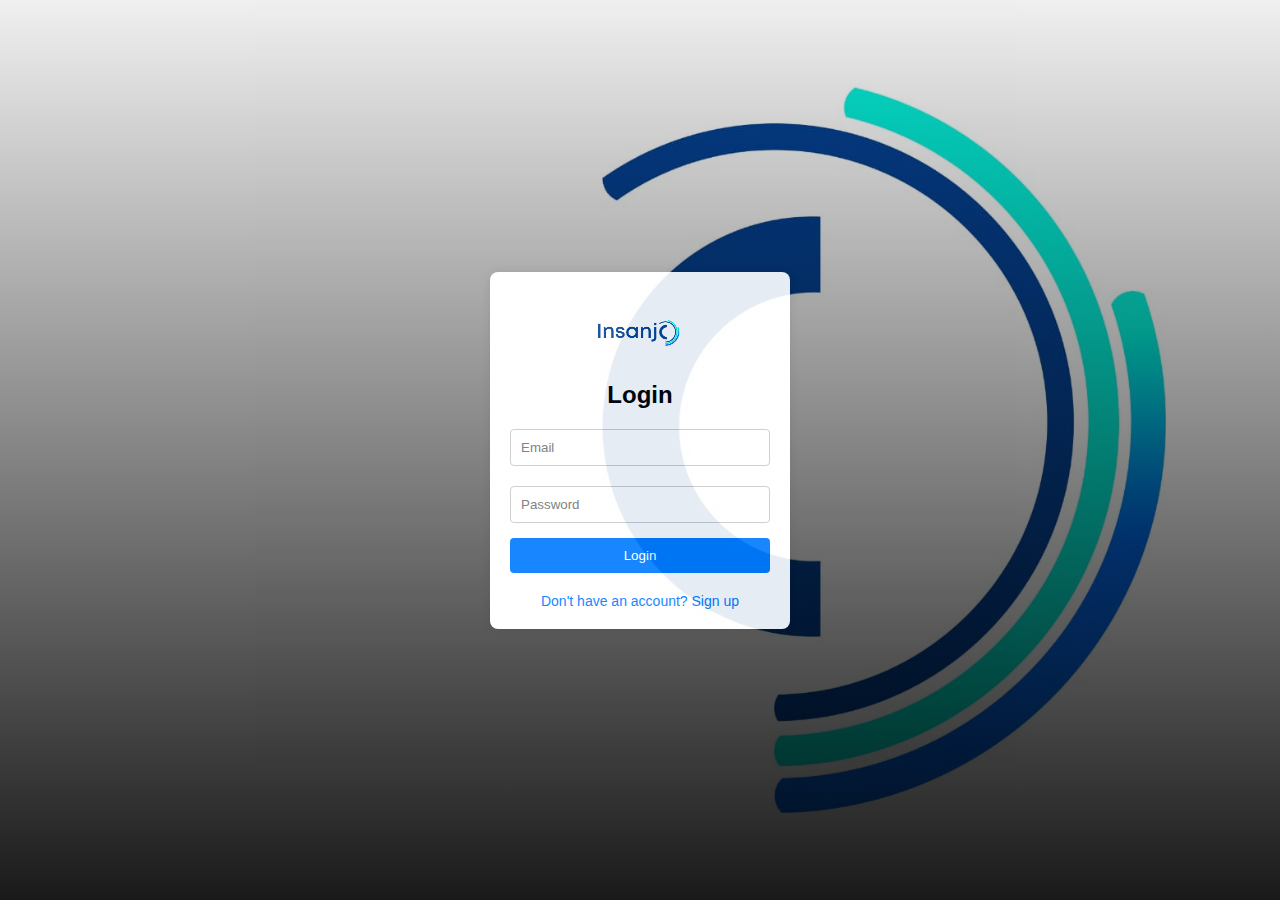
<file: login.html>
<!DOCTYPE html>
<html lang="en">
<head>
    <meta charset="UTF-8">
    <meta name="viewport" content="width=device-width, initial-scale=1.0">
    <link rel="icon" href="images/favicon.png" type="image/png">
    <link rel="stylesheet" href="login.css">
    <title>Login and Signup</title>
</head>
<body>
<div class="container">
    <div class="logo">
        <img src="images/Insanjo Logo.png" alt="Logo">
    </div>
    <form id="loginForm">
        <h2 style="margin-bottom: 5px;">Login</h2>
        <input type="email" pattern="^[A-Za-z0-9](([_\.\-]?[a-zA-Z0-9]+)*)@([A-Za-z0-9]+)(([\.\-]?[a-zA-Z0-9]+)*)\.([A-Za-z]{2,})$" placeholder="Email" required>
        <input type="password" placeholder="Password" required>
        <button type="submit">Login</button>
        <p class="toggle-form" onclick="toggleForm('signup')">Don't have an account? Sign up</p>
    </form>

    <form id="signupForm" style="display: none;">
        <h2 style="margin-bottom: 5px;">Sign Up</h2>
        <input type="text" placeholder="Full Name" required>
        <input type="email" pattern="^[A-Za-z0-9](([_\.\-]?[a-zA-Z0-9]+)*)@([A-Za-z0-9]+)(([\.\-]?[a-zA-Z0-9]+)*)\.([A-Za-z]{2,})$" placeholder="Email" required="true">
        <input type="password" placeholder="Password" required>
        <button type="submit">Sign Up</button>
        <p class="toggle-form" onclick="toggleForm('sign-in')">Already Registered? Sign in</p>
    </form>
</div>

<script>
    function toggleForm(formType) {
        const loginForm = document.getElementById('loginForm');
        const signupForm = document.getElementById('signupForm');

        if (formType === 'signup') {
            loginForm.style.display = 'none';
            signupForm.style.display = 'block';
        } else {
            loginForm.style.display = 'block';
            signupForm.style.display = 'none';
        }
    }
</script>

</body>
</html>
</file>
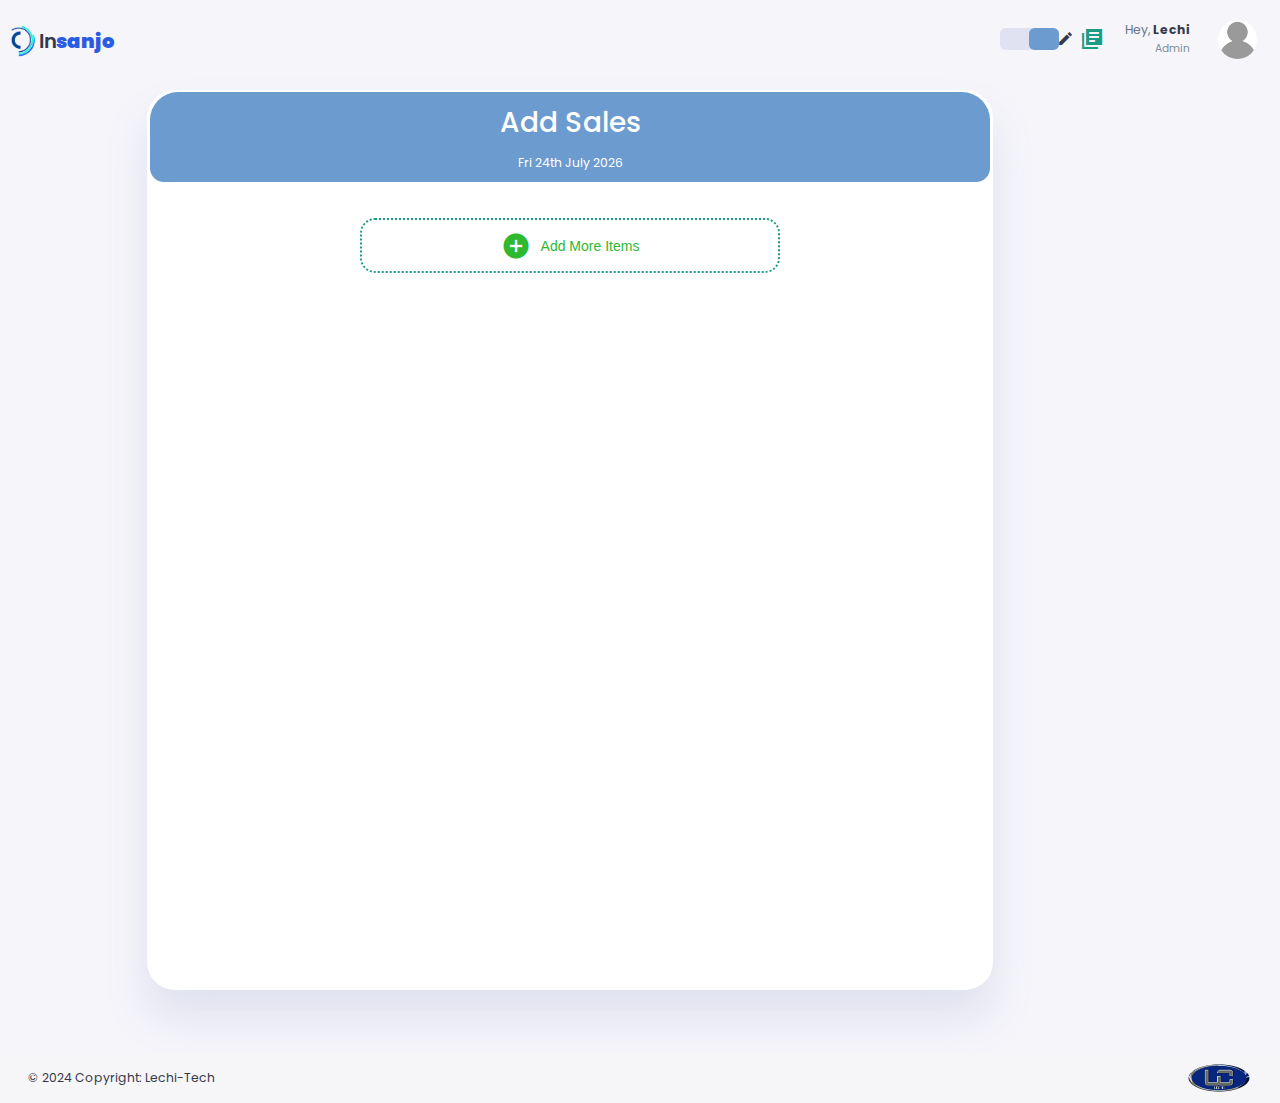
<file: preForm.html>
<!DOCTYPE html>
<html lang="en">
<head>
    <meta charset="UTF-8">
    <meta name="viewport" content="width=device-width, initial-scale=1.0">
    <link href="https://fonts.googleapis.com/icon?family=Material+Icons+Sharp" rel="stylesheet">
    <link rel="stylesheet" href="https://fonts.googleapis.com/css2?family=Material+Symbols+Outlined:opsz,wght,FILL,GRAD@24,400,0,0" />
    <link rel="stylesheet" href="https://cdnjs.cloudflare.com/ajax/libs/font-awesome/4.3.0/css/font-awesome.css" type="text/css">
    <link rel="icon" href="images/favicon.png" type="image/png">
    <link rel="stylesheet" href="form.css">
    <title>Insanjo Sales Form</title>
</head>
<body>
    <div class="container">
        <!-- Sidebar Section -->
        <div class="left-side">
            <div class="corner">
                <a onclick="goHome(); return false">
                    <div class="logo">
                        <img src="images/logoBox.png">
                        <h2>In<b><span class="color2">sanjo</span></b></h2>
                    </div>
                </a>
            </div>
            <script>
                function goHome(){
                    window.location.href = "index.html";
                }
            </script>
        </div>
        
        <div class="center">
            <div class="input-container">
                <div class="formHead">
                    <h1>Add Sales</h1>
                    <div id="date" style="margin-bottom: 10px;"></div>
                </div>
                <br><br>
                <div class="preAdd">
                    <button type="button" class="addMoreItems" onclick="addMoreItems(); return false">
                        <div class="innerText">
                            <span class="material-icons-sharp" style="font-size: 30px; margin-right: 10px; color: rgb(47, 185, 47);">add_circle</span>
                            <p style="font-size: 14px; color: rgb(47, 185, 47);">Add More Items</p>
                        </div>
                    </button>
                </div>
                <form id="SalesItem" class="itemPop">
                    <div class="inventory-box" id="inventory-box">
                        <button id="itemClosed" type="button" onclick="closePopup()" style="border-radius: 50%; background-color: var(background-color);"><i class="fa fa-times" aria-hidden="true"></i></button>
                        <h3 class="topBox">NEW SALES</h3>
                        <div class="inputs tops">
                            <div class="item-name2" style="flex-basis: 50%;">
                                <h4>Item  Name:</h4>
                                    <select id="itemDropdown" class="selector">
                                        <option value="1" data-price="10.00">Item 1</option>
                                        <option value="2" data-price="20.00">Item 2</option>
                                        <option value="3" data-price="30.00">Item 3</option>
                                    </select>
                                </div>
                            <div class="item-name1" style="flex-basis: 16%;">
                                <h4>Quantity:</h4>
                                <input type="number" placeholder="100" required />
                            </div>
                        </div>
                        <div class="inputs seconds">
                            <div class="unit-Expenses">
                                <div class="item-name1 Unit-Ex">
                                    <h4>Unit Price:</h4>
                                    <input type="number" placeholder="100" readonly />
                                </div>
                                <div class="item-name1 Unit-Ex">
                                    <h4>Expenses:</h4>
                                    <input type="number" placeholder="Optional (each)"/>
                                </div>
                            </div>
                            <div class="item-name1 seconds">
                                <h4>Total Price:</h4>
                                <input type="number" placeholder="Total Cost" readonly />
                            </div>
                        </div>
                        <br>
                        <div class="input-place">
                            <textarea cols="25" rows="5" placeholder="leave a note" id="txArea" style="border-radius: 5px; resize: vertical; height: 97px;" maxlength="1000"></textarea>
                        </div>
                        <div class="input-place" style="display: flex;">
                            <p style="margin-right: 10px;">Save Notes</p>
                            <input type="radio" name="enableText" id="enableTxt" onclick="saveText()">
                            <label for="enableTxt" style="margin-right: 5px;">Yes</label>
                            <input type="radio" name="enableText" id="enableTxt" onclick="saveText()">
                            <label for="disableTxt">No</label>
                        </div>
                        <hr>
                        <br>
                        <div class="twoButtons">
                            <input type="submit" value="Add" onclick="addForm();">
                            <input type="button" value="Cancel" onclick="closePopup();">
                        </div>
                    </div>
                </form>
                <div class="formOverlay"></div>
                <br>
            </div>
        </div>
        <!-- Right Section -->
        <div class="right-side">
            <div class="nav">
                <div class="right-corner">
                    <a onclick="goHome(); return false">
                        <div class="logo">
                            <img src="images/logoBox.png">
                            <h2>In<b><span class="color2">sanjo</span></b></h2>
                        </div>
                    </a>
                </div>
                <div class="dark-mode">
                    <span class="material-icons-sharp active">light_mode</span>
                    <span class="material-icons-sharp">dark_mode</span>
                </div>
                <div class="inventory" onclick="openInventory(); return false">
                    <span class="material-icons-sharp" style="color: #1B9C85;">library_books</span>
                </div>
                <script>
                    function openInventory(){
                        window.location.href = 'inventory.html';
                    }
                </script>
                <div class="profile">
                    <div class="about">
                        <p>Hey, <b>Lechi</b></p>
                        <small class="admin">Admin</small>
                    </div>
                    <div class="displayPic usersDetails">
                        <img src="images/blank-person-icon-9.jpg">
                    </div>
                </div>
            </div>
            
            <div class="details usersDetails">
                <div class="user-profile">
                    <div class="profile_image" style="margin-left: 10px;">
                        <input type="file" class="image_file">
                    </div>
                    <div class="profile_names" style="margin-top: 10px;">
                        <h2>Administrator</h2>
                        <p>Admin</p>
                    </div>
                </div>
                <div class="sidebar">
                    <a href="#" onclick="goHome(); return false">
                        <span class="material-icons-sharp">home</span>
                        <h3>Home</h3>
                    </a>
                    <a href="#" onclick="openProfile(); return false">
                        <span class="material-icons-sharp">
                            account_circle</span>
                        <h3>Profile</h3>
                    </a>
                    <a href="#" class="" onclick="openProfile()">
                        <span class="material-icons-sharp">business</span>
                        <h3>Business Profile</h3>
                    </a>
                    <a href="#" onclick="openProfile(); return false">
                        <span class="material-icons-sharp">manage_accounts</span>
                        <h3>Account</h3>
                    </a>
                    <a href="#" onclick="openProfile(); return false">
                        <span class="material-icons-sharp">notifications</span>
                        <h3>Notifications</h3>
                    </a>
                    <a href="#">
                        <span class="material-icons-sharp">logout</span>
                        <h3>Logout</h3>
                    </a>
                    <script>
                        function openProfile(){
                            window.location.href = 'profile.html';
                        }
                        function goHome(){
                            window.location.href = "index.html";
                        }
                    </script>
                </div>
            </div>
            <!-- End of Nav -->
        </div>
        <div class="footer">
            <div class="foot">
                <nav class="footer-nav"> © 2024 Copyright: Lechi-Tech</a></nav>
                <a href="#" class="footer-link"><img src="images/Lechi Logo.png" alt="logoImage"></a>
            </div>
        </div>
    </div>

    <script>
        // ===========To TOGGLE THE RIGHT HAND MENU================================//
        document.addEventListener('DOMContentLoaded', function () {
            const displayPic = document.querySelector('.displayPic.usersDetails');
            const details = document.querySelector('.details');

            displayPic.addEventListener('click', function (event) {
                details.classList.toggle('active');
                event.stopPropagation(); // Prevents the click event from propagating to document
            });

            // Close details when clicking outside of it
            document.addEventListener('click', function (event) {
                if (!details.contains(event.target) && !displayPic.contains(event.target)) {
                    details.classList.remove('active');
                }
            });
        });
    </script>
    <script>
        //JavaScript to toggle popup visibility
        function addMoreItems(){
            var SalesItem = document.getElementById('SalesItem');
            var overlay = document.querySelector('.formOverlay');
            SalesItem.style.display = 'block';
            overlay.style.display = 'block';

        }
        function closePopup(){
            var SalesItem = document.getElementById('SalesItem');
            var overlay = document.querySelector('.formOverlay');
            SalesItem.style.display = 'none';
            overlay.style.display = 'none';
        }

        //JavaScript to ensure popup opens and stays open on first click
        document.addEventListener('DOMContentLoaded', function (){
            const addProductButton = document.getElementById('add');
            const SalesItem = document.getElementById('SalesItem');
            var overlay = document.querySelector('.formOverlay');
            const itemCloseButton = document.getElementById('itemClosed');

            addProductButton.addEventListener('click', function (event) {
                event.preventDefault(); // Prevent default form submission behavior
                SalesItem.style.display = 'block';
                overlay.style.display = 'block';
            });

            itemCloseButton.addEventListener('click', function (){
                SalesItem.style.display = 'none';
                overlay.style.display = 'none';
            });
        });
        </script>

        <script>
            // Function to get the current date and format it
            function getCurrentDate() {
                var today = new Date();

                var daysOfWeek = ["Sun", "Mon", "Tue", "Wed", "Thu", "Fri", "Sat"];
                var monthsOfYear = ["January", "February", "March", "April", "May", "June", "July", "August", "September", "October", "November", "December"];

                var dayOfWeek = daysOfWeek[today.getDay()];
                var day = today.getDate();
                var month = monthsOfYear[today.getMonth()];
                var year = today.getFullYear();

                // Get the correct suffix for the day
                var suffix = getDaySuffix(day);

                return dayOfWeek + " " + day + suffix + " " + month + " " + year;
            }

            function getDaySuffix(day) {
                if (day > 3 && day < 21) return "th"; // 4th to 20th are "th"
                switch (day % 10) {
                    case 1: return "st";
                    case 2: return "nd";
                    case 3: return "rd";
                    default: return "th";
                }
            }
            // Display the current date in the 'date' div
            document.getElementById('date').textContent = getCurrentDate();
        </script>
        <script>
            // =================To save NOTES in the note section=====================//
            function saveText() {
            var Disabled = document.getElementById("txArea").disabled;
            document.getElementById("txArea").disabled = !Disabled;
            }
        </script>
        <script src="dlMood.js"></script>
</body>
</html>
</file>
<file: login.css>
*{
    margin: 0;
    padding: 0;
    box-sizing: border-box;
}
body {
    font-family: Arial, sans-serif;
    margin: 0;
    padding: 0;
    display: flex;
    justify-content: center;
    align-items: center;
    height: 100vh;
    background: url(images/Watermark.jpeg);
    border-image: fill 0 linear-gradient(#0001, #000);
    background-size: contain;
    background-repeat: no-repeat;
    background-position: 50%;
    opacity: 0.9;
}

.container {
    background-color: #fff;
    padding: 20px;
    border-radius: 8px;
    box-shadow: 0 0 10px rgba(0, 0, 0, 0.1);
    width: 300px;
    text-align: center;
}
img{
    width: 100px;
    height: 85px;
}
form {
    display: flex;
    flex-direction: column;
    gap: 10px;
}

input {
    width: 100%;
    padding: 10px;
    margin: 5px 0;
    border: 1px solid #ccc;
    border-radius: 4px;
    box-sizing: border-box;
}

button {
    padding: 10px;
    background-color: #007BFF;
    color: #fff;
    border: none;
    border-radius: 4px;
    cursor: pointer;
}

button:hover {
    background-color: #0056b3;
}

.toggle-form {
    margin-top: 10px;
    font-size: 14px;
    color: #007BFF;
    cursor: pointer;
}
</file>
<file: form.css>
@import url('https://fonts.googleapis.com/css2?family=Poppins:wght@300;400;500;600;700;800&display=swap');

:root{
    --color-primary: #6C9BCF;
    --color-blue: #295be4;
    --color-blues: #295be4;
    --color-success: #1B9C85;
    --color-warning: #F7D060;
    --color-white: #fff;
    --color-about-dark: #7d8da1;
    --color-dark: #363949;
    --background-color: #f5f5fa;
    --color-light: rgba(132, 139, 200, 0.18);
    --color-dark-variant: #677483;
    --color-background: #f6f6f9;
    --card-border-radius: 2rem;
    --border-radius-1: 0.4rem;
    --border-radius-2: 1.2rem;
    --card-padding: 1.8rem;
    --padding-1: 1.2rem;
    --box-shadow: 0 2rem 3rem var(--color-light);
}

.dark-mode-variables{
    --color-background: #181a25;
    --color-white: #202630;
    --background-color: #2d2d2d;
    --color-blues: #6C9BCF;
    --color-dark: #edeffd;
    --color-dark-variant: #a3bdcc;
    --color-light: rgba(0, 0, 0, 0.4);
    --box-shadow: 0 2rem 3rem var(--color-light);
}

*{
    margin: 0;
    padding: 0;
    border: 0;
    text-decoration: none;
    box-sizing: border-box;
}

html{
    font-size: 14px;
}

body{
    width: 100vw;
    height: 100vh;
    font-family: 'Poppins', sans-serif;
    font-size: 0.88rem;
    user-select: none;
    overflow-x: hidden;
    color: var(--color-dark);
    background-color: var(--background-color);
}

a{
    color: var(--color-dark);
}

img{
    display: block;
    width: 100%;
    object-fit: cover;
}

h1{
    font-weight: 500;
    font-size: 2.0rem;
    margin: 10px;
}

h2{
    font-weight: 600;
    font-size: 1.4rem;
}

h3{
    font-weight: 500;
    font-size: 0.87rem;
}

small{
    font-size: 0.76rem;
}

p{
    color: var(--color-dark-variant);
}

b{
    color: var(--color-dark);
}

.admin{
    color: var(--color-about-dark);
}

.primary{
    color: var(--color-primary);
}

.color2{
    color: var(--color-blues);
}

.success{
    color: var(--color-success);
}

.warning{
    color: var(--color-warning);
}

.container{
    display: grid;
    width: 100%;
    margin: 0;
    gap: 0.5rem;
    grid-template-columns: 10rem auto 20rem;
    grid-template-areas:
    'left-side center right-side'
    'footer footer footer';
    height: 100vh;
}

.left-side {
    grid-area: left-side;
}

.left-side .corner{
    display: flex;
    align-items: center;
    justify-content: space-between;
    margin-top: 1.4rem;
}

.left-side .corner .logo{
    display: flex;
    gap: 0.5rem;
    cursor: pointer;
    align-items: center;
}

.left-side .corner .logo img{
    flex: 1;
    width: 3.5rem;
    height: 3rem;
    object-fit: contain;
    margin-right: -17px;
}

.details{
    display: flex;
    flex-direction: column;
    margin-top: 3.5rem;
    height: auto;
    width: 100%;
    right: 0;
    border-radius: var(--card-border-radius);
    box-shadow: var(--box-shadow);
    background-color: var(--color-white);
    border: 5px solid var(--color-success);
    opacity: 0;
    transition: opacity 0.2s;
}

.details.active {
    opacity: 1;
    transition: opacity 0.2s;
}

.right-side .user-profile{
    justify-content: center;
    text-align: center;
    padding: var(--card-padding);
    padding-bottom: 1rem;
    cursor: pointer;
    transition: all 0.3s ease;
}

.profile_image{
    display: flex;
    height: 170px;
    width: 170px;
    position: relative;
    border: 5px solid #fff;
    border-radius: 50%;
    background: url(images/blank-person-icon-9.jpg);
    margin-left: 10px;
    background-size: 100% 100%;
    overflow: hidden;
}
.image_file{
    position: absolute;
    bottom: 0;
    outline: none;
    color: transparent;
    width: 100%;
    padding: 20px 120px;
    box-sizing: border-box;
    cursor: pointer;
    left: -63px;
    transform: 0.5s;
    background: rgba(0,0,0,0.5);
    opacity: 0;
}
.image_file::-webkit-file-upload-button{
    visibility: hidden;
}
.image_file::before{
    content: '\f030';
    font-family: fontAwesome;
    font-size: 30px;
    margin-left: 8px;
    color: #fff;
    display: inline-block;
    -webkit-user-select: none;
}
.image_file::after{
    content: 'update';
    margin-left: 5px;
    color: #fff;
    top: 47px;
    position: absolute;
    display: block;
}
.image_file:hover{
    opacity: 1;
}

.sidebar{
    flex-direction: column;
    border-radius: 15px;
    height: fit-content;
    position: relative;
    transition: all 0.3s ease;
}

.sidebar:hover{
    box-shadow: none;
}

.sidebar a{
    display: flex;
    align-items: center;
    color: var(--color-dark);
    height: 3.7rem;
    gap: 1rem;
    position: relative;
    margin-left: 2rem;
    transition: all 0.3s ease;
}

.sidebar a span{
    font-size: 1.6rem;
    transition: all 0.3s ease;
}

.sidebar a:hover{
    color: var(--color-success);
}
.sidebar:last-child {
    margin-bottom: 20px;
}
.formHead{
    display: flex;
    justify-content: center;
    background-color: var(--color-primary);
    width: 100%;
    border-radius: 2rem 2rem 1rem 1rem;
    color: var(--color-white);
    flex-direction: column;
    align-items: center;
}

.center{
    grid-area: center;
    margin-top: 1.4rem;
    margin-bottom: 4rem;
}

.input-container {
    display: flex;
    flex-direction: column;
    align-items: center;
    width: 100%;
    margin: 0 auto;
    padding: 0.2rem;
    background-color: var(--color-white);
    box-shadow: var(--box-shadow);
    border-radius: var(--card-border-radius);
    margin-top: 5rem;
    height: 100vh;
}

form{
    display: flex;
    justify-content: space-between;
    flex-direction: column;
    align-items: center;
}

.dark-mode{
    background-color: var(--color-light);
    display: flex;
    justify-content: space-between;
    align-items: center;
    height: 1.6rem;
    width: 4.2rem;
    cursor: pointer;
    border-radius: var(--border-radius-1);
}
.right-side{
    margin-top: 1.4rem;
}

.right-side .nav{
    display: flex;
    justify-content: flex-start;
    gap: 1.5rem;
    align-items: center;
}
.right-side .right-corner{
    display: none;
}

.right-side .dark-mode{
    background-color: var(--color-light);
    display: flex;
    justify-content: space-between;
    align-items: center;
    height: 1.6rem;
    width: 4.2rem;
    cursor: pointer;
    border-radius: var(--border-radius-1);
}

.right-side .dark-mode span{
    font-size: 1.2rem;
    width: 50%;
    height: 100%;
    display: flex;
    align-items: center;
    justify-content: center;
}

.right-side .dark-mode span.active{
    background-color: var(--color-primary);
    color: white;
    border-radius: var(--border-radius-1);
}
.right-side .inventory{
    color: var(--color-blues);
    display: flex;
    justify-content: space-between;
    align-items: center;
    cursor: pointer;
}
.right-side .nav .profile{
    display: flex;
    gap: 2rem;
    text-align: right;
    cursor: pointer;
    align-items: center;
}

.right-side .nav .profile .displayPic{
    width: 2.8rem;
    height: 2.8rem;
    border-radius: 50%;
    overflow: hidden;
}
.input-contained input[type="submit"],
.input-contained input[type="button"] {
    margin: 8px;
    width: fit-content;
    padding: 0.8rem;
    background-color: var(--color-primary);
    color: var(--color-white);
    border: none;
    border-radius: 10px;
    cursor: pointer;
    left: 50%;
    transition: background-color 0.3s ease;
}
        
.input-contained input[type="submit"]:hover,
.input-contained input[type="button"]:hover{
    background-color: var(--color-dark);
}

/* =========================footer==================================== */
.footer{
    grid-area: footer;
    background-color: var(--color-background);
    width: 100%;
}

.foot{
    padding: 0 28px;
    align-items: 
    center; display: flex; 
    justify-content: space-between;
    background-color: var(--color-background);
}
.footer-nav{
    padding: 16px 0;
}
.footer-link{
    align-items: center; 
    display: inline-flex; 
    height: 30px; 
    width: 66px;
}
.footer-link img{
    max-height: 100%; 
    max-width: 100%;
}

/*======================= PREFORM TO ADD ITEMS SOLD STARTS HERE =============================*/
.preAdd {
    display: flex;
    position: relative;
    width: 50%;
    height: 55px;
    border: 2px dotted var(--color-success);
    border-radius: 15px;
    cursor: pointer;
}
.addMoreItems {
    cursor: pointer; 
    width: 100%; 
    height: 100%; 
    position: relative;
    background-color: var(--color-white);
    border-radius: 15px;
}
.innerText{
    display: flex;
    position: absolute; 
    top: 50%; 
    left: 50%; 
    transform: translate(-50%, -50%);
    align-items: center; 
    text-align: center; 
    flex-direction: row;
}

/*======================= PREFORM TO ADD ITEMS SOLD ENDS HERE =============================*/

 /* ============================= INVENTORY POPUP SECTION STARTS============================= */
.itemPop {
    display: none;
    position: fixed;
    left: 0;
    right: 0;
    top: 50px;
    width: 800px;
    margin: 0 auto;
    background: var(--color-white);
    background-color: var(--color-white);
    box-shadow: var(--box-shadow);
    border-radius: var(--card-border-radius);
    color: var(--color-dark);
    z-index: 1005;
    /* border-radius: 3px; */
    padding: 35px 35px 12px 35px;
    font-size: 15px;
    -moz-box-shadow: 0 0 5px;
    -webkit-box-shadow: 0 0 5px;
    box-shadow: 0 0 5px;
}

.formOverlay {
    background: rgba(0, 0, 0, 0.6);
    width: 100%;
    height: 100%;
    position: fixed;
    top: 0;
    left: 0;
    right: 0;
    z-index: 1004;
    display: none;
}

#itemClosed {
    position: absolute;
    right: 16px;
    top: 10px;
    width: 20px;
    height: 20px;
    cursor: pointer;
    }

#itemClosed i {
    color: #1B9C85;
    }

.inventory-box {
    display: flex;
    flex-direction: column;
    width: 100%;
}

.inventory-box .topBox {
    color: #1B9C85;
    font-size: 16px;
    font-weight: 700;
    line-height: 24px;
    margin-bottom: 40px;
    text-align: center;
}
.inputs {
    display: flex;
    flex-direction: row;
    justify-content: space-around;
    width: 100%;
    margin-bottom: 30px;
    align-items: center;
}
.item-name1, .item-name2 {
    flex-grow: 1;
    flex-direction: column;
    margin: 0 0.5rem;
}
.item-name1 h4, .item-name2 h4, .item-image h4 {
    font-weight: 450;
    font-size: 14px;
}
.item-name1 input {
    margin: 1px;
    border: 1px solid lightgrey;
    border-radius: 3px;
    padding: 6px;
    width: 100%;
}
.item-name2 input, select{
    margin: 1px;
    border: 1px solid lightgrey;
    border-radius: 3px;
    padding: 6px;
    width: 100%;
}
.unit-Expenses {
    display: flex;
    flex-direction: row;
}

input::placeholder {
    opacity: 1;
}

input:focus {
    outline: 1px solid green;
    box-shadow: inset 0 1px 1px rgba(255, 255, 255, 0.4);
}

.item-image p {
    margin: 5px 0 5px 0;
    font-size: 12px;
}

.item-image input[type="file"] {
    margin-top: 5px;
    height: 100% !important;
    width: 25%;
    cursor: pointer;
}

hr {
    border: none;
    height: 1px;
    width: 100%;
    margin-top: 20px;
    color: #333;
    background-color: #333;
}

.submit_item {
    background-color: rgb(82, 179, 82);
    border-radius: 5px;
    color: white;
    padding: 10px;
    margin: 5px 0;
    cursor: pointer;
    transition: 400ms ease-in;
}
.submit_item:hover {
    background-color: var(--color-success);
    transform: scale(1.1);
}
.inventory-box .bottom-logo{
display: flex;
justify-content: center;
align-items: center;
flex-direction: column;
}

.inventory-box .bottom-logo img{
    width: 6.5rem;
    height: 4rem;
    object-fit: contain;
    }

textarea{
    width: 100%;
    background-color: var(--color-background);
    color: var(--color-dark);
    border: 1px solid var(--color-dark);
}

.twoButtons{
    width: calc(100% - 1.7rem);
    border-radius: 5px;
    display: flex;
    justify-content: center;
    margin: 0 0 10px 0;
}

.itemPop input[type="submit"], .itemPop input[type="button"] {
    margin: 8px;
    width: fit-content;
    padding: 0.8rem;
    background-color: var(--color-primary);
    color: var(--color-white);
    border: none;
    border-radius: 10px;
    cursor: pointer;
    left: 50%;
    transition: background-color 0.3s ease;
}

@media screen and (max-width: 1200px) {
    .itemPop {
        display: none;
        width: 650px;
        padding: 30px 30px 10px 30px;
    }
}

  /* ============================= INVENTORY POPUP SECTION ENDS============================= */
@media screen and (max-width: 1200px) {
    .container{
        display: grid;
        width: 100%;
        margin: 0;
        grid-template-columns: 1fr;
        grid-template-areas:
        'center'
        'footer';
        height: 100vh;
    }

    .left-side {
        grid-area: left-side;
        display: none;
    }

    .left-side .corner{
        display: none;
    }
    #inputForm{
        display: flex;
        justify-content: space-between;
        flex-direction: column;
        align-items: center;
    }

    .center{
        grid-area: center;
        margin-top: 1.4rem;
        margin-bottom: 4rem;
    }

    .input-container {
        display: flex;
        width: 90%;
        margin: 0 auto;
        background-color: var(--color-white);
        box-shadow: var(--box-shadow);
        border-radius: var(--card-border-radius);
        margin-top: 5rem;
        height: 100vh;
    }

    .twoButtons{
        width: calc(100% - 1.7rem);
        /* background-color: rgb(182, 182, 182); */
        border-radius: 5px;
        display: flex;
        justify-content: center;
        margin: 0 0 10px 0;
    }

    .details{
        position: fixed;
        top: 0;
        left: 0;
        width: 100%;
        display: none;
        height: auto;
        margin-top: 4.5rem;
        border-radius: var(--card-border-radius);
        box-shadow: var(--box-shadow);
        background-color: var(--color-white);
        border: 5px solid var(--color-success);
        opacity: 0;
        transition: opacity 0.2s;
    }
    
    .details.active {
        display: block;
    }
    .right-side{
        grid-area: right-side;
    }

    .right-side .nav{
        position: fixed;
        top: 0;
        left: 0;
        align-items: center;
        background-color: var(--color-white);
        padding: 0 var(--padding-1);
        height: 4.6rem;
        width: 100%;
        z-index: 2;
        box-shadow: 0 1rem 1rem var(--color-light);
        margin: 0;
        justify-content: end;
    }

    .right-side .nav .right-corner{
        display: inline-block;
        position: relative;
        cursor: pointer;
    }
    .right-side .nav .logo{
        position: fixed;
        left: 0;
        top: 0;
        margin-top: 0.8rem;
        margin-left: 0.3rem;
        display: flex;
        width: 3.5rem;
        height: 3rem;
    }
    .right-side .nav .logo h2{
        display: inline;
        margin-left: -11px;
        margin-top: 7px;
    }
    .right-side .nav .dark-mode{
        width: 4.4rem;
        position: absolute;
        left: 60%;
    }
    .right-side .user-profile{
        display: flex;
        justify-content: center;
        text-align: center;
        padding: var(--card-padding);
        padding-bottom: 1rem;
        flex-direction: column;
        align-items: center;
        cursor: pointer;
        transition: all 0.3s ease;
    }

    .sidebar{
        display: flex;
        flex-direction: column;
        border-radius: 15px;
        height: fit-content;
        position: relative;
        transition: all 0.3s ease;
    }

    .sidebar:hover{
        box-shadow: none;
    }

    .sidebar a{
        display: flex;
        align-items: center;
        color: var(--color-about-dark);
        height: 3.7rem;
        gap: 1rem;
        position: relative;
        margin-left: 2rem;
        transition: all 0.3s ease;
    }
    
    .sidebar a span{
        font-size: 1.6rem;
        transition: all 0.3s ease;
    }

    .sidebar a:hover{
        color: var(--color-success);
    }
    .sidebar:last-child{
        margin-bottom: 30px;
    }
}
    @media screen and (max-width: 768px) {
        .container{
            display: grid;
            width: 100%;
            margin: 0;
            grid-template-columns: 1fr;
            /* padding: 0 var(--padding-1); */
            grid-template-areas:
            'center'
            'footer';
            height: 100vh;
        }

        .left-side {
            grid-area: left-side;
            display: none;
        }
        
        .left-side .corner{
            display: none;
        }
        
        #inputForm{
            display: flex;
            justify-content: space-between;
            flex-direction: column;
            align-items: center;
        }
        .input-container {
            display: flex;
            width: 90%;
            margin: 0 auto;
            padding: 0.5rem;
            background-color: var(--color-white);
            box-shadow: var(--box-shadow);
            border-radius: var(--card-border-radius);
            margin-top: 5rem;
        }

        textarea{
            columns: 20;
        }   
    
        .twoButtons{
            width: calc(100% - 1.7rem);
            border-radius: 5px;
            display: flex;
            justify-content: center;
            margin: 0 auto;
        }

        .details{
            position: fixed;
            width: 100%;
            top: 0;
            height: auto;
            margin-top: 4.5rem;
            border-radius: var(--card-border-radius);
            box-shadow: var(--box-shadow);
            background-color: var(--color-white);
            border: 5px solid var(--color-success);
            opacity: 0;
            transition: opacity 0.2s;
        }
        .details.active {
            display: block;
        }

        .right-side{
            grid-area: right-side;
        }
    
        .right-side .nav{
            position: fixed;
            top: 0;
            left: 0;
            align-items: center;
            background-color: var(--color-white);
            padding: 0 var(--padding-1);
            height: 4.6rem;
            width: 100%;
            z-index: 2;
            box-shadow: 0 1rem 1rem var(--color-light);
            margin: 0;
            justify-content: end;
        }
    
        .right-side .nav .dark-mode{
            width: 3rem;
            position: absolute;
            left:55%;
        }
        .right-side .nav .inventory{
            display: flex;
            justify-content: center;
            left: 73%;
            position: absolute;
            align-items: center;
            align-content: center;
            flex-wrap: wrap;
            top: 31%;
        }
        .right-side .profile .about{
            display: none;
        }
    
        .right-side .nav button{
            display: inline-block;
            background-color: transparent;
            cursor: pointer;
            color: var(--color-dark);
            position: absolute;
            left: 1rem;
        }
    
        .right-side .nav button span{
            font-size: 2rem;
        }
        .right-side .user-profile{
            display: flex;
            justify-content: center;
            text-align: center;
            padding: var(--card-padding);
            padding-bottom: 1rem;
            flex-direction: column;
            align-items: center;
            cursor: pointer;
            transition: all 0.3s ease;
        }

        .sidebar{
            display: flex;
            flex-direction: column;
            border-radius: 15px;
            height: fit-content;
            position: relative;
            transition: all 0.3s ease;
        }
    
        .sidebar:hover{
            box-shadow: none;
        }
    
        .sidebar a{
            display: flex;
            align-items: center;
            color: var(--color-about-dark);
            height: 3.7rem;
            gap: 1rem;
            position: relative;
            margin-left: 2rem;
            transition: all 0.3s ease;
        }
        
        .sidebar a span{
            font-size: 1.6rem;
            transition: all 0.3s ease;
        }
    
        .sidebar a:hover{
            color: var(--color-success);
        }
        .sidebar:last-child{
            margin-bottom: 30px;
        }
    }

@media screen and (max-width: 768px) {
    .preAdd {
        display: flex;
        position: relative;
        width: 100%;
        height: 55px;
        border: 2px dotted var(--color-success);
        border-radius: 15px;
        cursor: pointer;
        margin-top: -10px;
    }
    .innerText{
        display: flex;
        position: absolute; 
        top: 50%; 
        left: 35%; 
        transform: translate(-50%, -50%);
        align-items: center; 
        text-align: center; 
        flex-direction: row;
    }
}

@media screen and (max-width: 768px) {
    .itemPop {
        display: none;
        flex-direction: column;
        font-size: 15px;
        width: 90%;
        padding: 20px 20px 8px 20px;
        top: 30px;
        margin: 0 auto;
    }

    .inventory-box .topBox {
        color: #1B9C85;
        font-size: 16px;
        font-weight: 700;
        line-height: 24px;
        margin-bottom: 10px;
        text-align: center;
    }

    .tops {
        display: flex;
        flex-direction: column;
        width: 100%; 
    }

    .seconds {
        display: flex;
        flex-direction: column;
        width: 100%;
    }

    .item-name2, .item-name1 {
        display: flex;
        flex-direction: column;
        margin: 10px 0;
        flex: 1;
    }

    .inputs {
        width: 100%;
        margin-bottom: 0;
    }

    .inputs.tops {
        display: flex;
        flex-direction: column;
        width: 100%;
    }

    .inputs.seconds {
        display: flex;
        flex-direction: column;
        flex-wrap: wrap;
        width: 100%;
    }

    .inputs.tops .item-name2, .inputs.tops .item-name1 {
        width: 100%;
    }

    .inputs.tops .item-name2 {
        margin-bottom: 5px;
    }

    .inputs.seconds .item-name1 {
        display: flex;
        flex-direction: column;
        justify-content: space-between;
        width: 100%;
    }

    .inputs.seconds .seconds input{
        width: 100%;
    }
    .inputs.seconds .Unit-Ex input{
        width: 85%;
        justify-content: space-around;
    }
    .unit-Expenses {
        display: flex;
        flex-direction: row;
        width: 100%;
    }

    .unit-Expenses .Unit-Ex {
        justify-content: space-between;
        width: 100%;
    }

    .footer{
        grid-area: footer;
        background-color: var(--color-background);
        width: 100%;
    }
}
</file>
